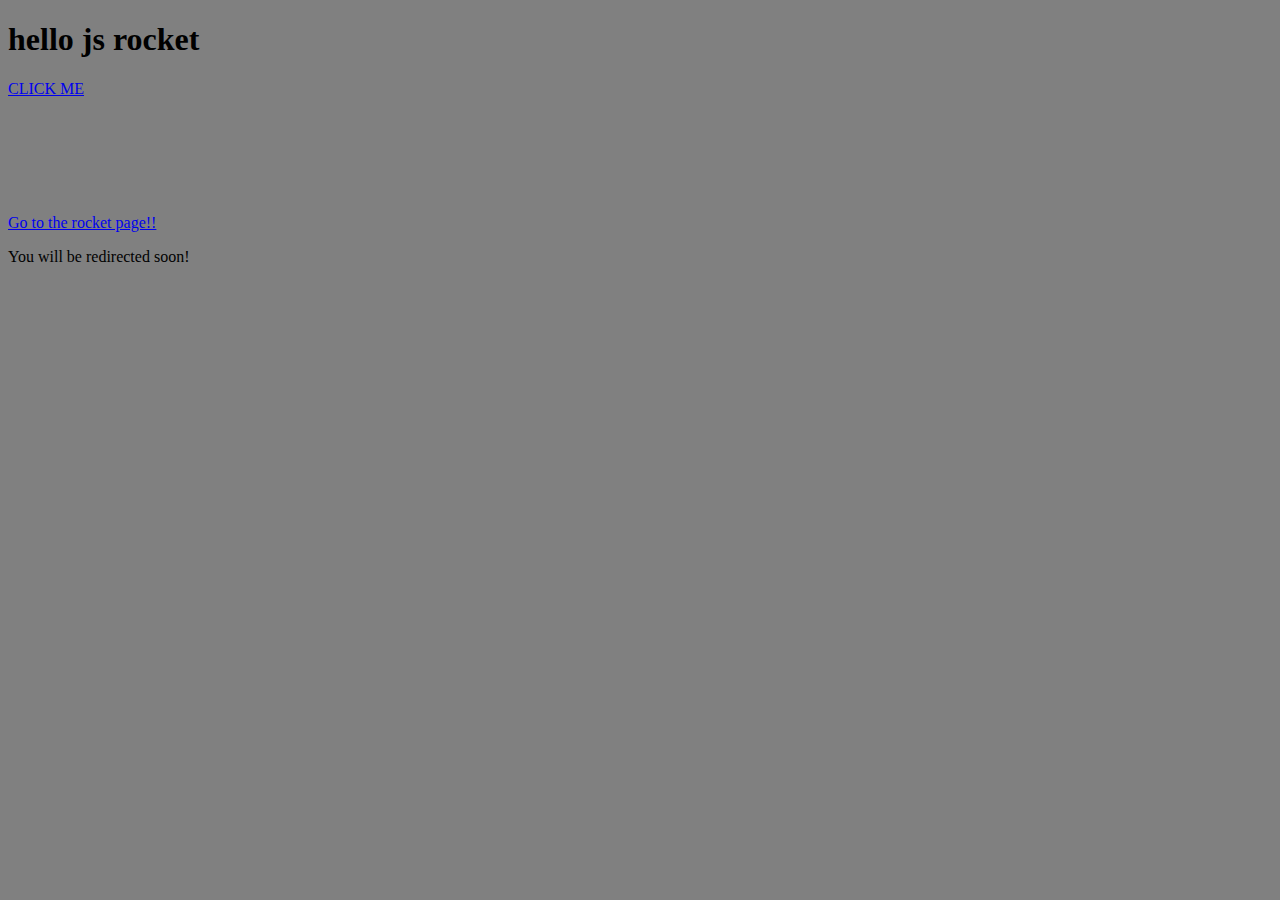
<file: index.html>
<!DOCTYPE html>
<html>
<head>
 	<title>JS Rocket</title>
 	<script type="text/javascript" src="js/script.js"></script>
 	<link rel="stylesheet" type="text/css" href="css/style.css">
</head>
<body>
	<h1>hello js rocket</h1>
	<a href="#" onclick="doCoolStuff();">CLICK ME</a>

	<div class="cool" id="cool">
		<p>Hello I'm cool</p>
	</div>
	<a href="rocket.html">Go to the rocket page!!</a>
	<p>You will be redirected soon!</p>
</body>
</html>
</file>
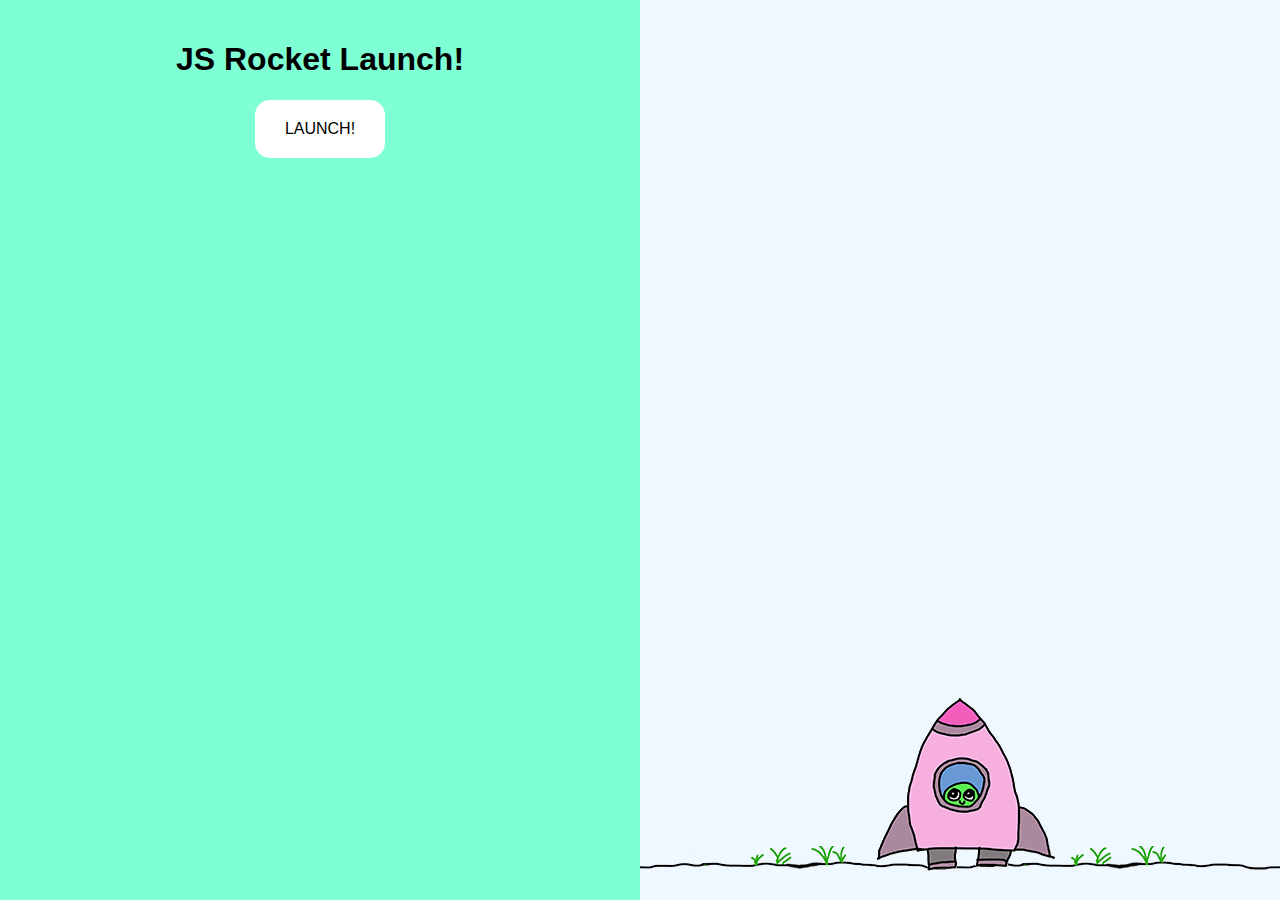
<file: rocket.html>
<!DOCTYPE html>
<html>
<head>
 	<title>Rocket Launch sequence!</title>
 	<script type="text/javascript" src="js/rocket.js"></script>
 	<link rel="stylesheet" type="text/css" href="css/rocket.css">
</head>
<body class="body-state1">
	<div class="left">
		<div class="interface state1">
			<h1>JS Rocket Launch!</h1>
			<a href="#" class="button" onclick="changeState(2);">Launch!</a>
		</div>
		<div class="interface state2">
			<h1 id="countdown">10</h1>
			<a href="#" class="button" onclick="changeState(1);">Abort!</a>
		</div>
		<div class="interface state3">
			<h1>Lift Off!</h1>
		</div>
		<div class="interface state4">
			<h1>Well Done!</h1>
			<a href="#" class="button" onclick="changeState(1);">Do it again!</a>
		</div>
		<div class="interface state5">
			<h1>Oh No!!!</h1>
			<a href="#" onclick="changeState(1);">Try again!</a>
		</div>
	</div>
	<div class="right">
		<div class="ground"></div>
		<div class="rocket"></div>
		<div class="nervous" id="nervous"></div>
		<div class="cant-wait" id="cant-wait"></div>
	</div>

</body>
</html>
</file>
<file: css/style.css>
body{
	background-color: grey;
}

.cool{
	visibility: hidden;
	width: 100px;
	height: 100px;
	background-color: green;
	transition: background-color 2s;
}

.cool.red{
	visibility: visible;
	display: block;
	background-color: red;
}
</file>
<file: css/rocket.css>
body{
	font-family: 'helvetica', 'arial', sans-serif
}

.left{
	background-color: aquamarine;
	position: fixed;
	width:50%;
	height: 100%;
	top: 0;
	left: 0;
}

.interface{
	text-align: center;
	padding: 20px;

}

a.button{
	display: inline-block;
	background-color: white;
	color: black;
	padding: 20px 30px;
	text-decoration: none;
	text-transform: uppercase;
	border-radius: 15px;
	transition: background-color 600ms, color 600ms;
}

a:hover{
	color: white; 
	background-color: darkgrey;
}

.right{
	background-color: aliceblue;
	position: fixed;
	width:50%;
	height: 100%;
	top: 0;
	right: 0;
}

.ground{
	background: url('../img/ground.png') repeat center center;
	position: absolute;
	bottom: 24px;
	left: 0;
	width: 100%;
	height: 30px;
}

.nervous{
	position: absolute;
	bottom: 200px;
	left: 50%;
	background: url('../img/nervous.png') no-repeat 0 0;
	width: 190px;
	height: 158px;
	margin-left: -200px;
	display: none;

}

.nervous.show{
	display: block
}

.cant-wait{
	position: absolute;
	bottom: 200px;
	right: 50%;
	background: url('../img/cantwait.png') no-repeat 0 0;
	width: 190px;
	height: 181px;
	margin-right: -200px;
	display: none;
}

.cant-wait.show{
	display: block
}


.rocket{
	position: absolute;
	left: 50%;
	bottom: -8px;
	width: 202px;
	height: 270px;
	margin-left: -101px;
	background: url('../img/rocket1.png');
	transition: bottom 10000ms;
}


/* rocket bg image */
body.body-state2 .rocket{
	background-image: url('../img/rocket2.gif');
}
body.body-state3 .rocket,
body.body-state4 .rocket{
	background-image: url('../img/rocket3.gif');
}
body.body-state5 .rocket{
	background-image: url('../img/boom.png');
	width: 300px;
	height: 225px;
	margin-left: -150px;
}

body.body-state1 .rocket{
	transition: none;
}


body.body-state3 .rocket,
body.body-state4 .rocket{
	bottom: 1000px;
}

.state1,
.state2,
.state3,
.state4,
.state5{
	display: none;
}

body.body-state1 .state1{display: block;}
body.body-state2 .state2{display: block;}
body.body-state3 .state3{display: block;}
body.body-state4 .state4{display: block;}
body.body-state5 .state5{display: block;}

a{

}

a.button{

}
</file>
